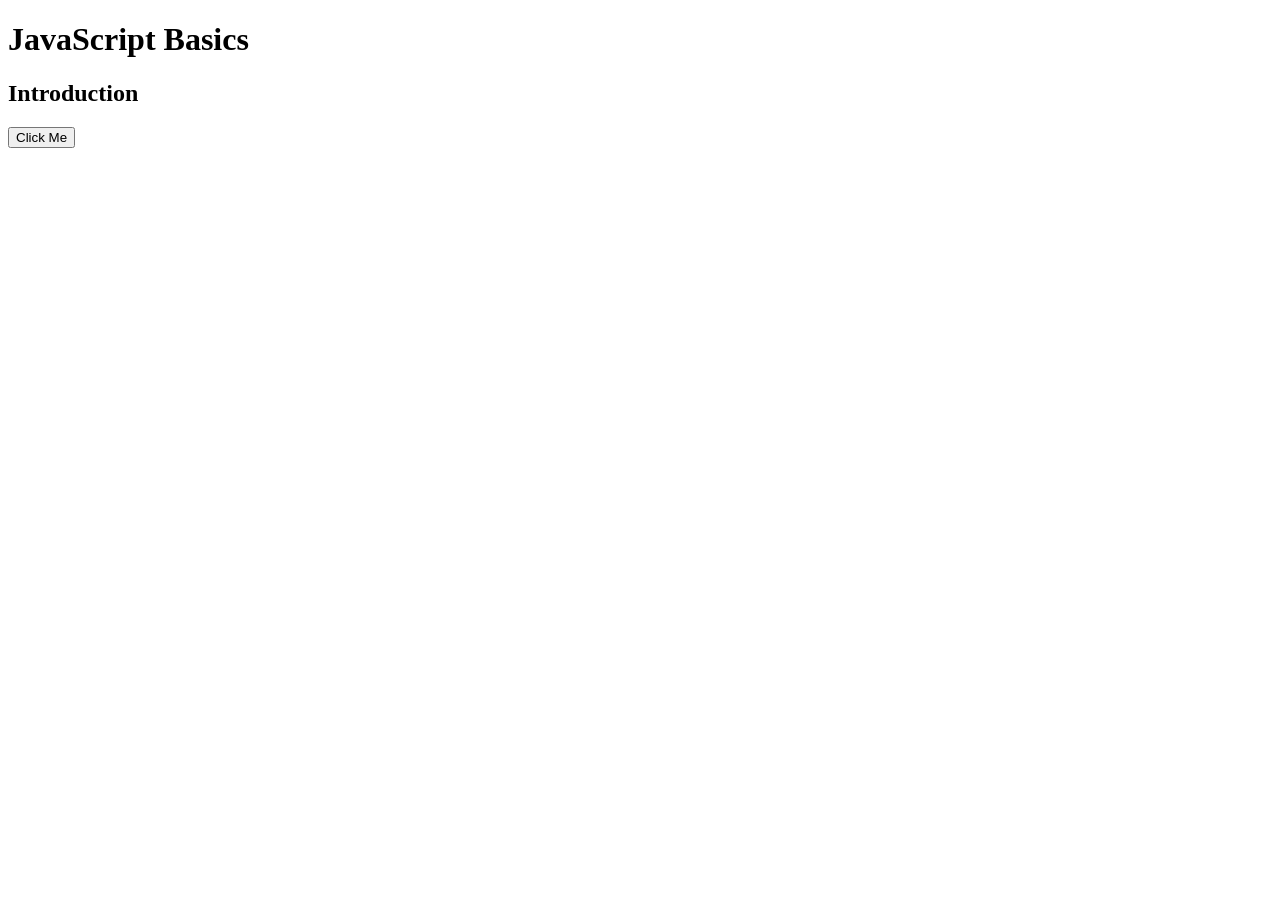
<file: 01_basics/index.html>
<!DOCTYPE html>
<html lang="en">
    <head>
        <title>Welcome to JavaScript</title>
    </head>
    <body>
        <h1>JavaScript Basics</h1>
        <h2>Introduction</h2>
        <button onclick="alert('Welcome to JavaScript Practice')">Click Me</button>
        <script src="./hello-world.js"></script>
    </body>
</html>
</file>
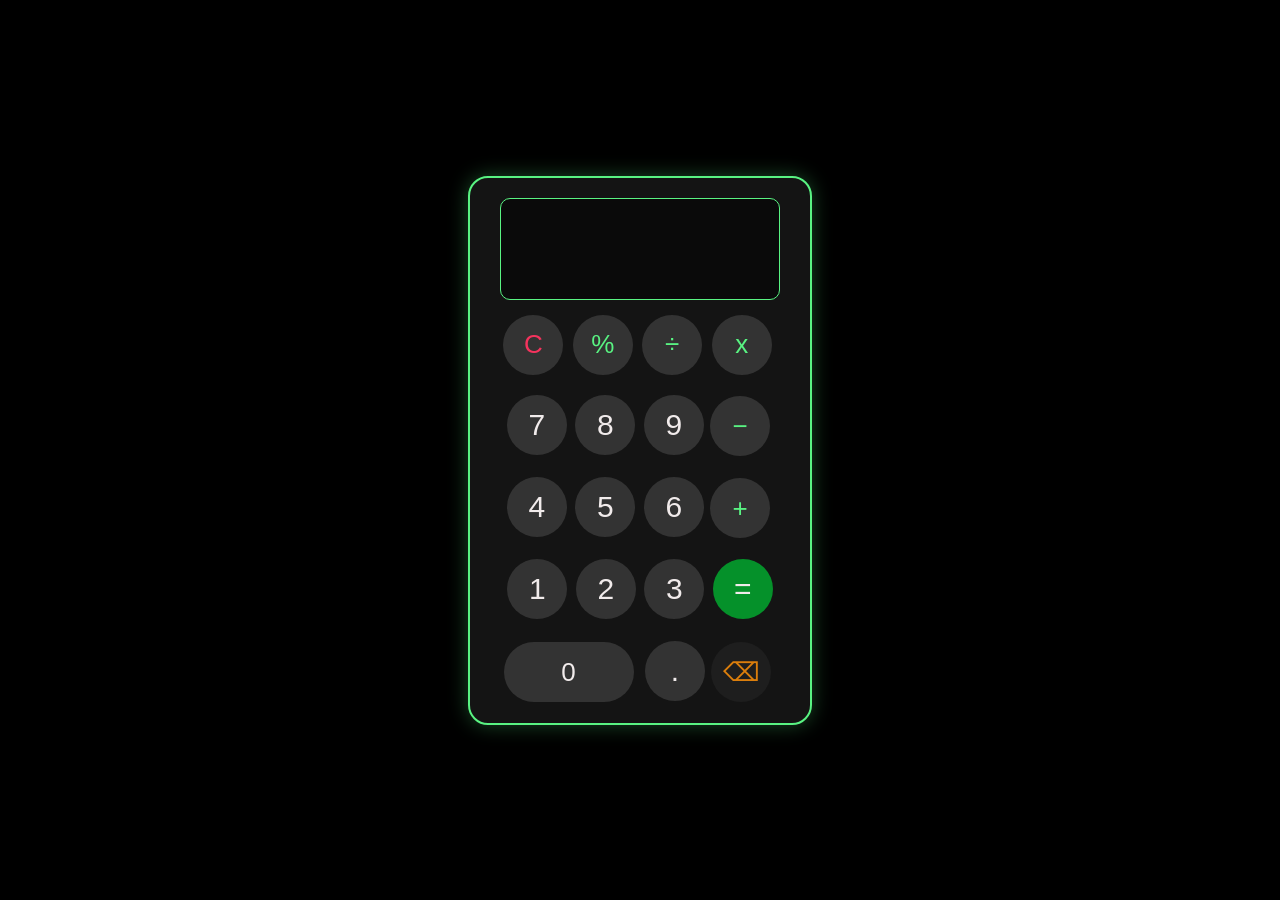
<file: 10_Calculator-project/index.html>
<!DOCTYPE html>
<html>
    <head>
        <title>Calculator</title>
        <link rel="stylesheet" href="styles.css">
    </head>
    <body>
        <div class="calculator-container">
            <div class="display-box">
        <p class="js-calculation calculation"></p>
            </div>
        <button onclick="
            calculation = '';
            displayCalculation();
            localStorage.setItem('calculation', calculation)"
            class="clear-button calculator-button">
            C
        </button>

        <button onclick="
            updateCalculation(' % ')"
            class="operations-button calculator-button">
            %
        </button>

        <button onclick="
             updateCalculation(' / ')"
            class="operations-button calculator-button">
            ÷
        </button>

        <button onclick="
            updateCalculation(' * ')"
            class="operations-button calculator-button">
            x
        </button> <br> <br>

        <button onclick="
            updateCalculation('7')"
            class="numbers-button calculator-button">
            7
        </button>

        <button onclick="
             updateCalculation('8')"
            class="numbers-button calculator-button">
            8
        </button>

        <button onclick="
             updateCalculation('9')"
            class="numbers-button calculator-button">
            9
        </button>

        <button onclick="
             updateCalculation(' - ')"
            class="operations-button calculator-button">
            −
        </button> <br> <br>

        <button onclick="
             updateCalculation('4')"
            class="numbers-button calculator-button">
            4
        </button>

        <button onclick="
             updateCalculation('5')"
            class="numbers-button calculator-button">
            5
        </button>

        <button onclick="
             updateCalculation('6')"
            class="numbers-button calculator-button">
            6
        </button>

        <button onclick="
             updateCalculation(' + ')"
            class="operations-button calculator-button">
            +
        </button> <br> <br>

        <button onclick="
             updateCalculation('1')"
            class="numbers-button calculator-button">
            1
        </button>

        <button onclick="
             updateCalculation('2')"
            class="numbers-button calculator-button">
            2
        </button>

        <button onclick="
            updateCalculation('3')"
            class="numbers-button calculator-button">
            3
        </button>

        <button onclick="
            calculation = eval(calculation);
            displayCalculation();"
            class="equal-to-button calculator-button">
            =
        </button> <br><br>

        <button onclick="
            updateCalculation('0')"
            class="zero-button calculator-button">
            0  
        </button>

        <button onclick="
            updateCalculation('.')"
            class="numbers-button calculator-button">
            .
        </button>

        <button onclick="
            deletelast()"
            class="delete-button calculator-button">
            ⌫
        </button>
        </div>

        <script src="javascript.js"></script>
    </body>
</html>
</file>
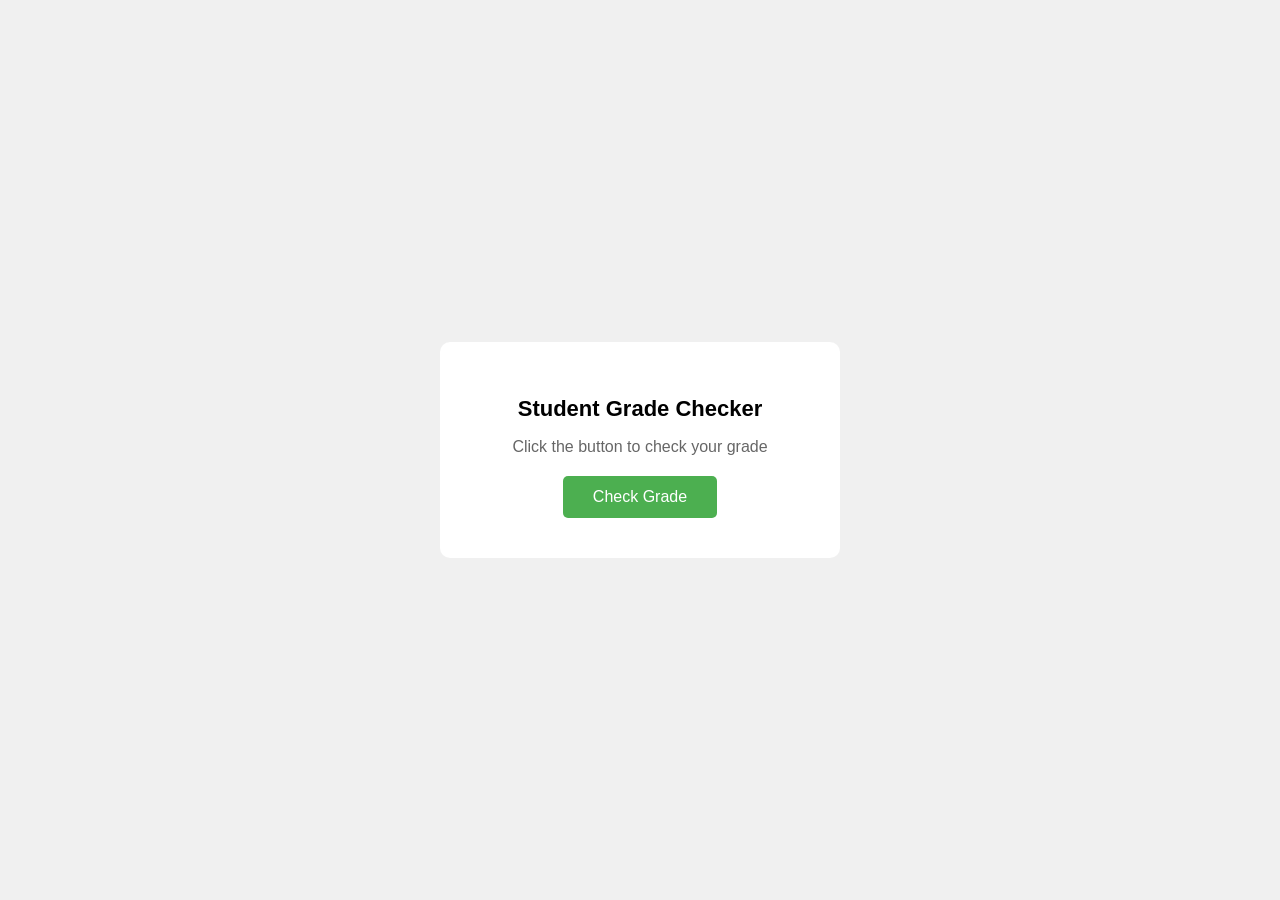
<file: Project/Student Grade Checker/index.html>
<!DOCTYPE html>
<html>
    <head>
        <title>Grade Checker</title>
        <link rel="stylesheet" href="style.css">
    </head>
    <body>
        <div class="container">
            <h1>Student Grade Checker</h1>
            <p>Click the button to check your grade</p>
            <button onclick="startGradeCheck()" > Check Grade</button>
        </div>

        <script src="script.js"></script>
    </body>
</html>
</file>
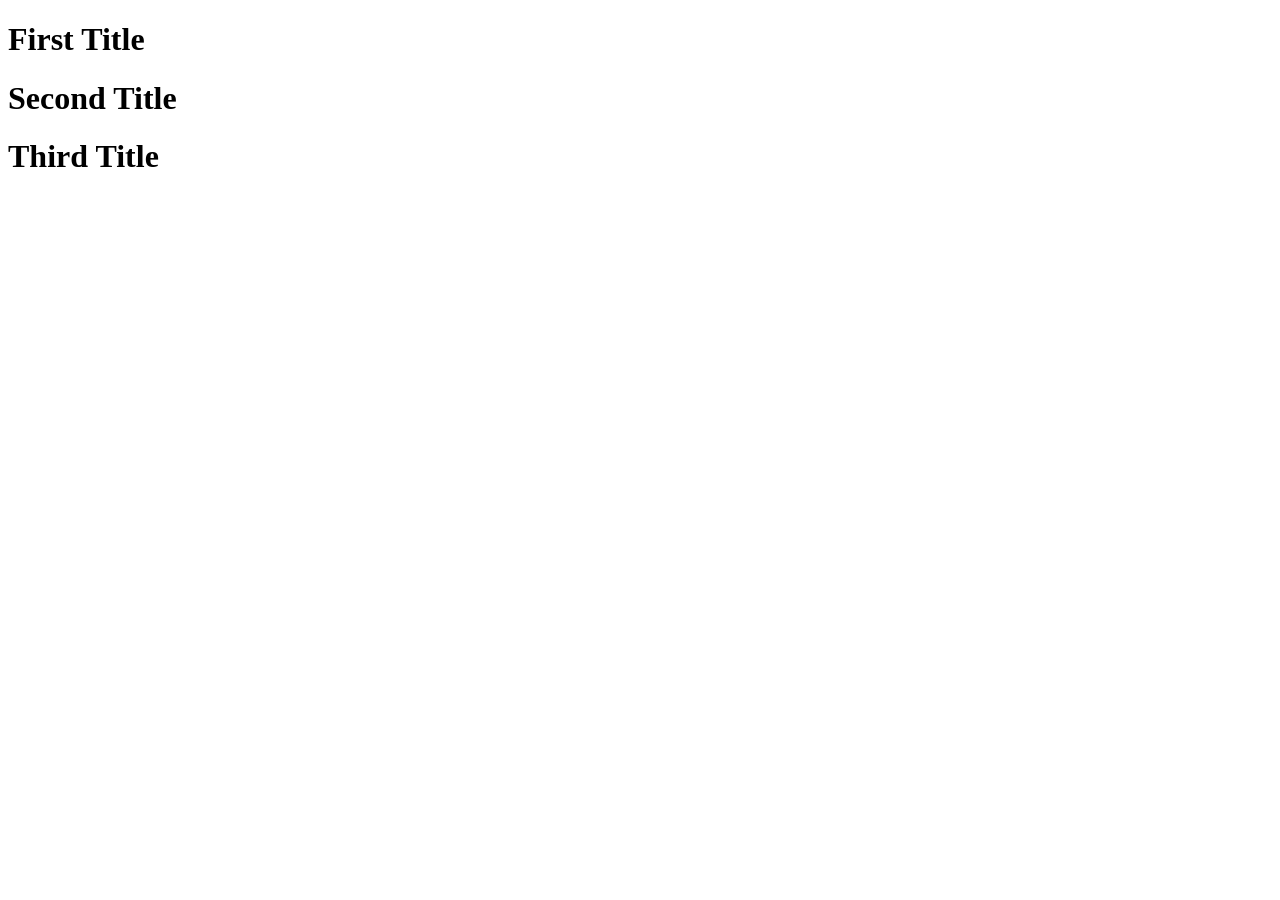
<file: 08_DOM/1_index.html>
<!DOCTYPE html>
<html>
    <head>
       <title>Document Object Model</title>
    </head>
    <body>

        <h1 class="title" id="first-title">First Title</h1>
        <h1 class="title" id="second-title">Second Title</h1>
        <h1 class="title" id="third-title">Third Title</h1>
        <h1></h1>
        
    </body>
</html>
</file>
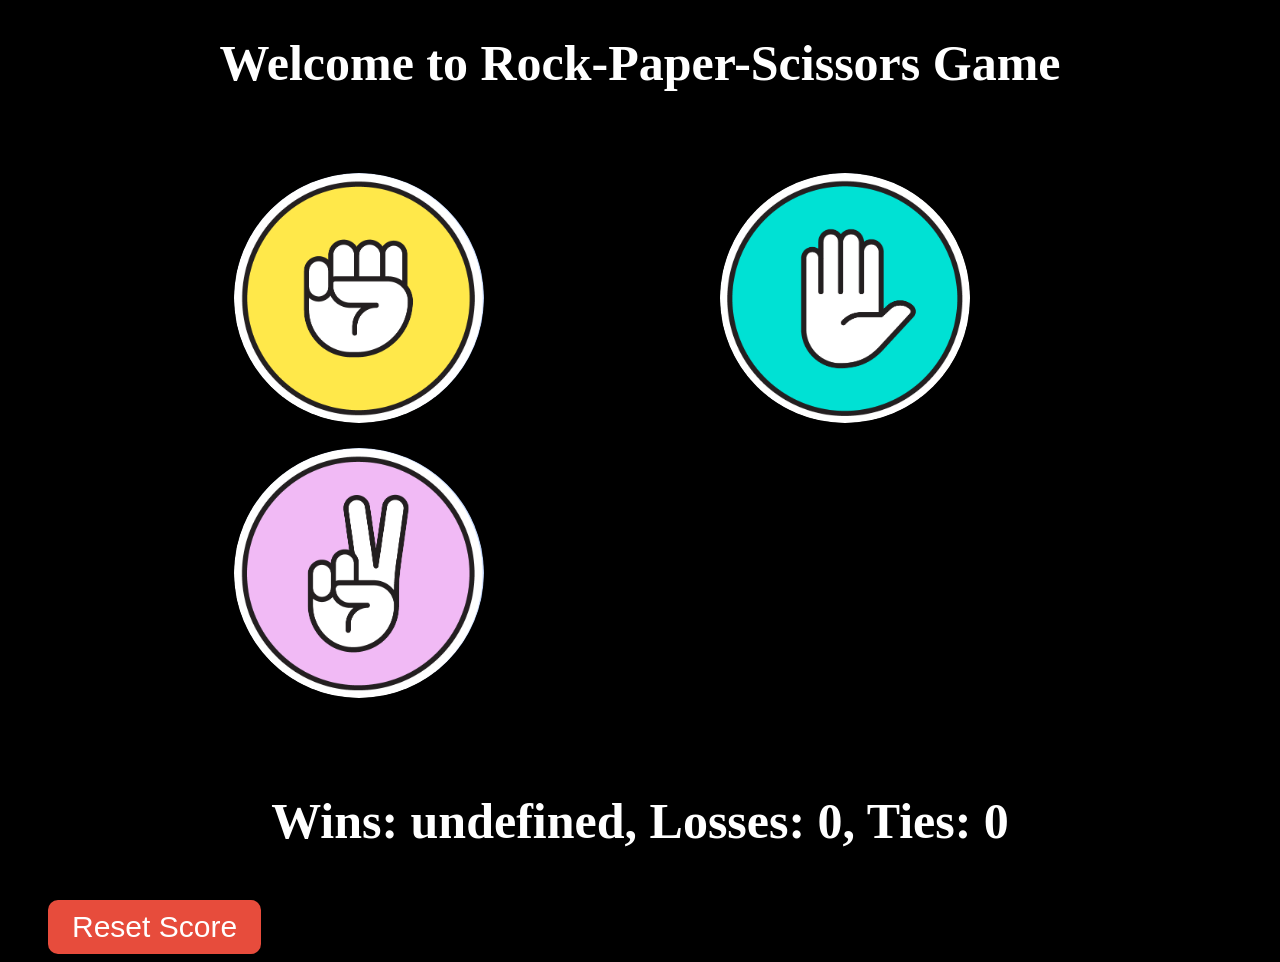
<file: 11_Rock-Paper-Scissor_Game/game.html>
<!DOCTYPE html>
<html>
    <head>
        <title>
            Rock Paper Scissor Game
        </title>
        <link rel="stylesheet" href="game.css">
    </head>

    <body>
        <h1> Welcome to Rock-Paper-Scissors Game</h1>

        <button onclick="
                playGame('Rock');
        "> <img src="rock.png" class="move-icon">
        </button>

        <button onclick="
                playGame('Paper');
        "> <img src="paper.png" class="move-icon"> 
        </button>

        <button onclick="
                playGame('Scissors');
        "> <img src="scissors.png" class="move-icon">
        </button>

        <p class="js-result result"></p>
        <p class="js-moves moves"></p>
        <p class="js-score scores"></p>

        <button onclick="
            score.Wins = 0;
            score.Losses = 0;
            score.Ties = 0;
            updateScore();
        " class="reset-button"> Reset Score </button>

     <script src="game.js"></script>
    </body>
</html>
</file>
<file: 10_Calculator-project/styles.css>
body{
        background-color: rgb(0, 0, 0);
        text-align: center;
        font-family: arial;
        display: flex;
        justify-content: center;
        align-items: center;
        margin: 0;
        min-height: 100vh;
            
    }

    .calculator-container{
        display: inline-block;
        border: 2px solid rgb(89, 243, 130);
        border-radius: 20px;
        padding: 20px 30px;
        background-color: rgb(20, 20, 20);
        box-shadow: 0 0 20px rgba(89, 243, 130, 0.3);
        width: 280px;
        min-height: 300px;
    }

    .display-box{
        background-color: rgb(10, 10, 10);
        border-radius: 10px;
        padding: 10px 15px;
        margin-bottom: 15px;
        min-height: 60px;
        text-align: right;
        border: 1px solid rgb(89, 243, 130);
    }
    .calculation{
        color: white;
        font-size: 45px;
        margin-top: 15px;
        margin-bottom: 5px;
        min-height: 60px;
        word-break: break-all;
    }
    
    .calculator-button{
        height: 60px;
        width: 60px;
        border-radius: 60px;
        font-size: 26px;
        cursor: pointer;
        margin-right: 5px;
        border: none;
    }

    .clear-button{
        background-color: rgb(51, 51, 51);
        color:rgb(244, 51, 93);
    }

    .operations-button{
        background-color: rgb(51, 51, 51);
        color: rgb(89, 243, 130);
    }

    .numbers-button{
        background-color: rgb(51, 51, 51);
        color: rgb(241, 235, 235);
        font-size: 30px;
        padding: 10px 20px;
        border-radius: 50px;
        border: none;
        margin: 2px;
        cursor: pointer;
    }
    
    .equal-to-button{
        background-color: rgb(5, 145, 42);
        color: rgb(241, 235, 235);
        font-size: 30px;
        padding: 10px 20px;
        border-radius: 50px;
        border: none;
        margin: 2px;
        cursor: pointer;
    }

    .zero-button{
        width: 130px;
        background-color: rgb(51, 51, 51);
        color: rgb(241, 235, 235);
        border-radius: 50px;
    }

    .delete-button{
        background-color: rgb(30, 30, 30);
        color: rgb(219, 126, 12);
    }
</file>
<file: Project/Student Grade Checker/style.css>
body {
    font-family: arial, sans-serif;
    background-color: #f0f0f0;
    display: flex;
    justify-content: center;
    align-items: center;
    height: 100vh;
    margin: 0;
}

.container {
    background-color: white;
    padding: 40px;
    border-radius: 10px;
    text-align: center;
    width: 320px;
}

h1 {
    font-size : 22px;
    margin-bottom: 10px;
}

p{
    color: #666;
    margin-bottom: 20px;
}

button {
    padding: 12px 30px;
    font-size: 16px;
    background-color: #4CAF50;
    color: white;
    border: none;
    border-radius: 5px;
    cursor: pointer;
}

button:hover {
    background-color: #45a049;
}
</file>
<file: 11_Rock-Paper-Scissor_Game/game.css>
body {
            background-color: black;
            }

        h1 {
            color: white;
            text-align: center;
            margin-bottom: 80px;
            font-size: 50px;
        }

        button {
            background-color: black;
            border: none;
        }

        .move-icon {
            height: 250px;
            width: 250px;
            border-radius: 50%;
            background-color: #000;
            display: block;
            margin-left:220px;
            margin-bottom: 20px;
        }
        
        .move-icon:hover {
            transform: scale(1.1);
            transition: transform 0.2s ease;
            cursor: pointer;
        }

        .result {
            color: yellow;
            font-size: 50px;
            font-weight: bold;
            text-align: center;
        }

        .moves {
            color: white;
            font-size: 70px;
            text-align: center;
            margin-left: 150px;
        }

        .move-icon1 {
            height: 100px;
            width: 100px;
            padding-right: 50px;
            margin-left: 50px;
        }

        .scores {
            color: white;
            font-size: 50px;
            text-align: center;
            font-weight: bold;
        }

        .reset-button {
            background-color: #e74c3c;
            color: white;
            font-size: 30px;
            border: none;
            border-radius: 10px;
            padding: 10px 24px;
            margin-left: 40px;
            cursor: pointer;
        }
</file>
